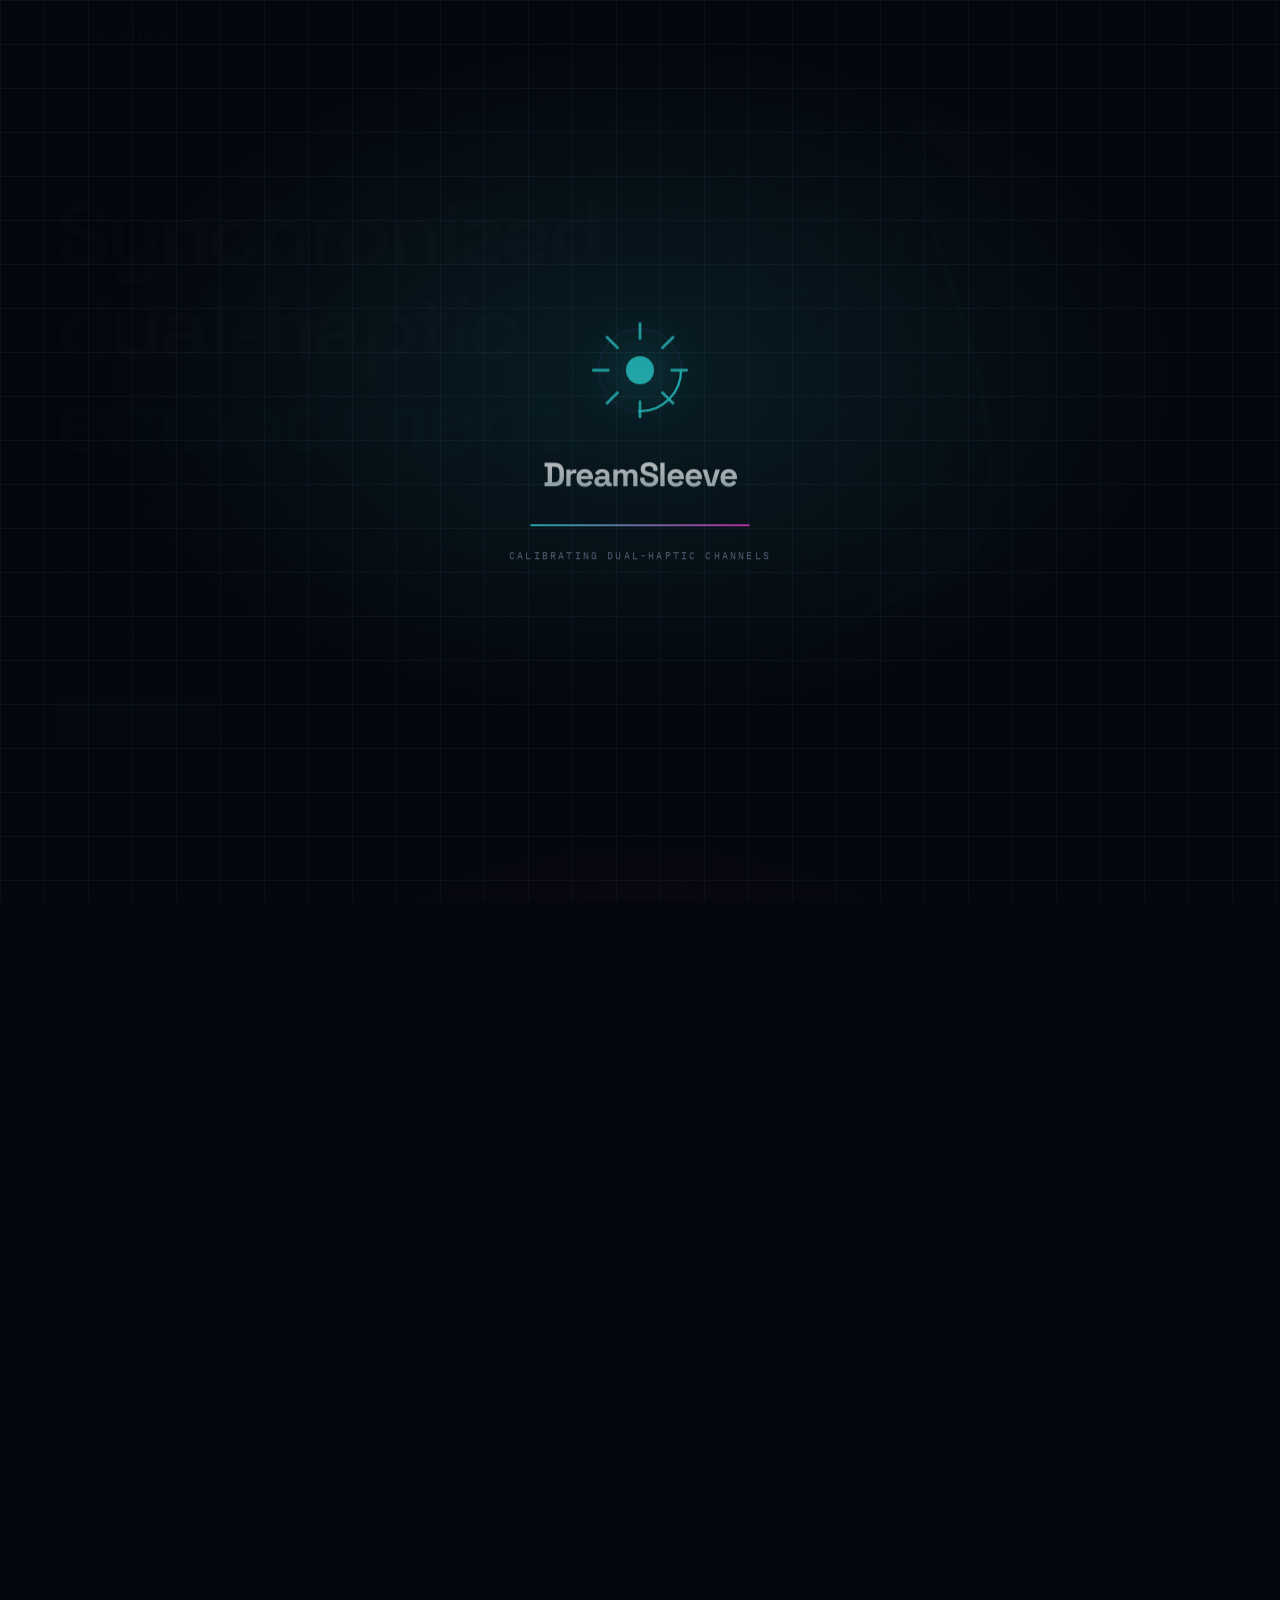
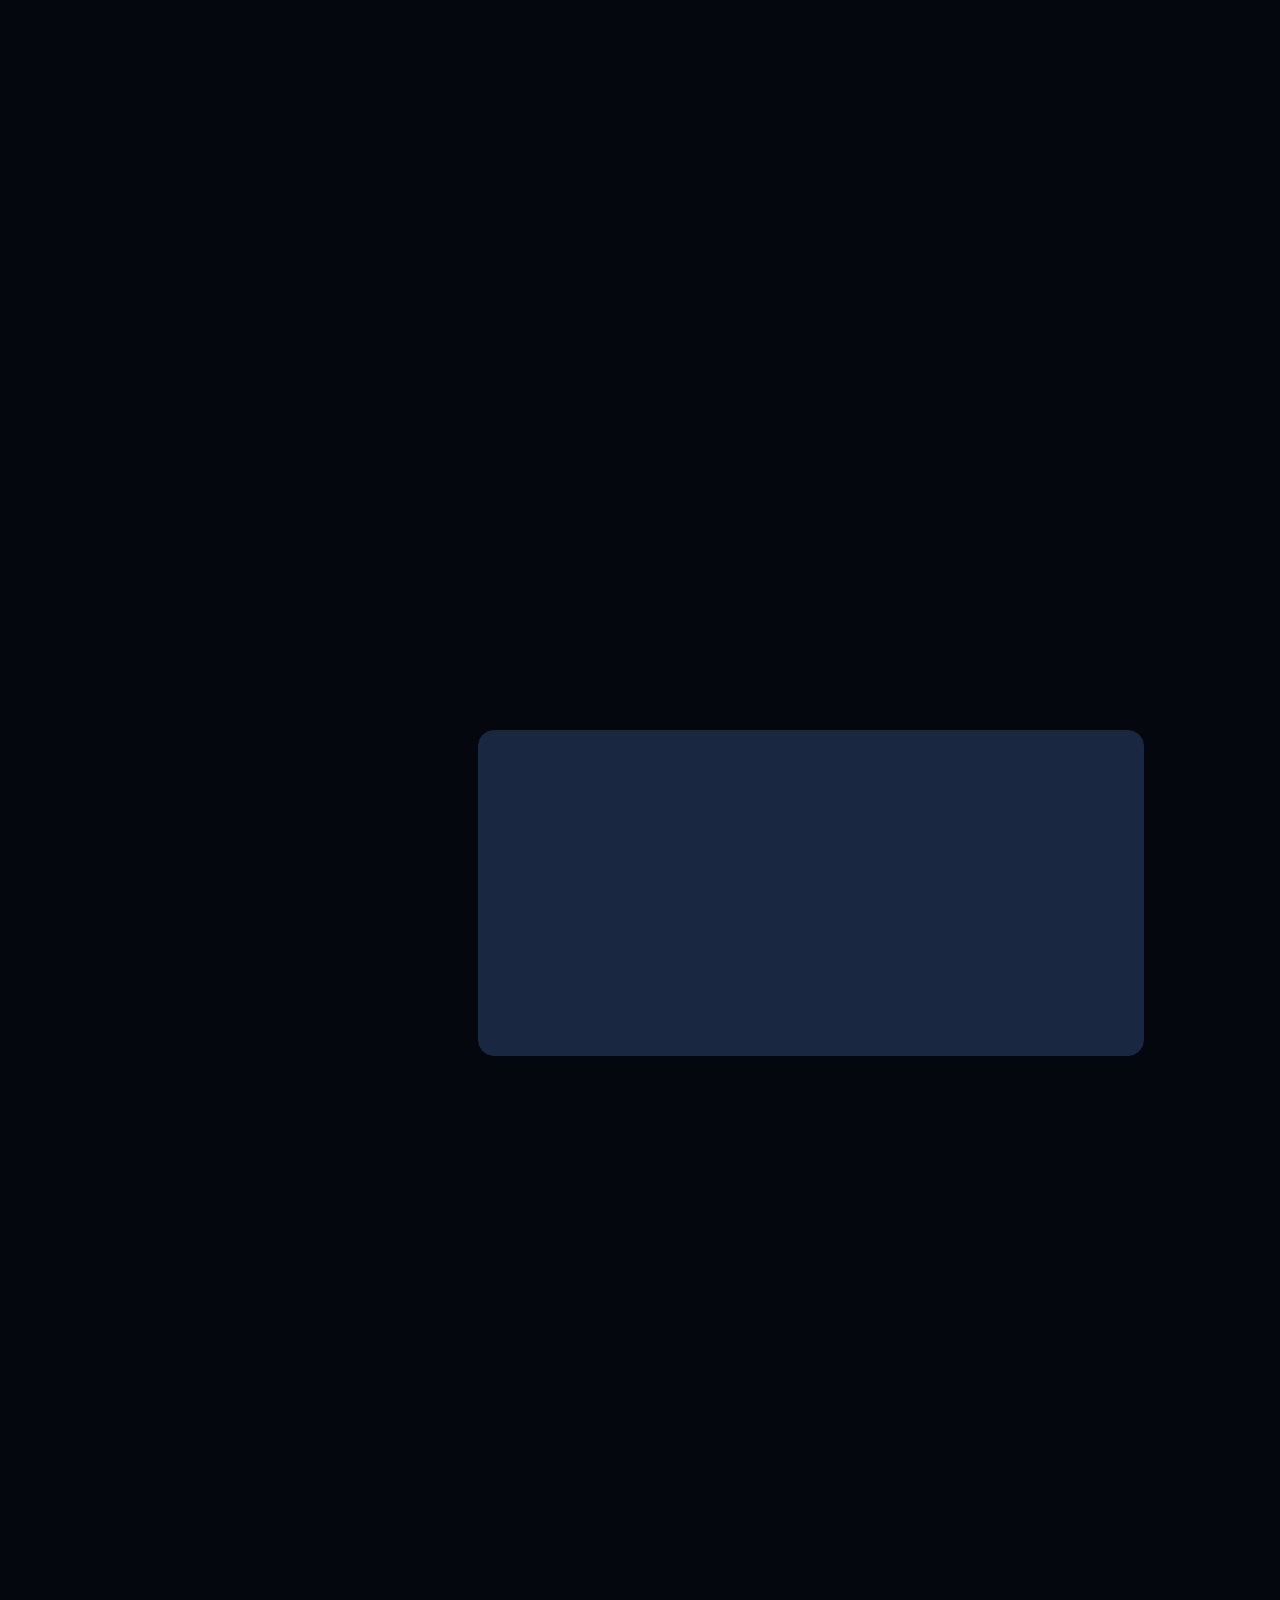
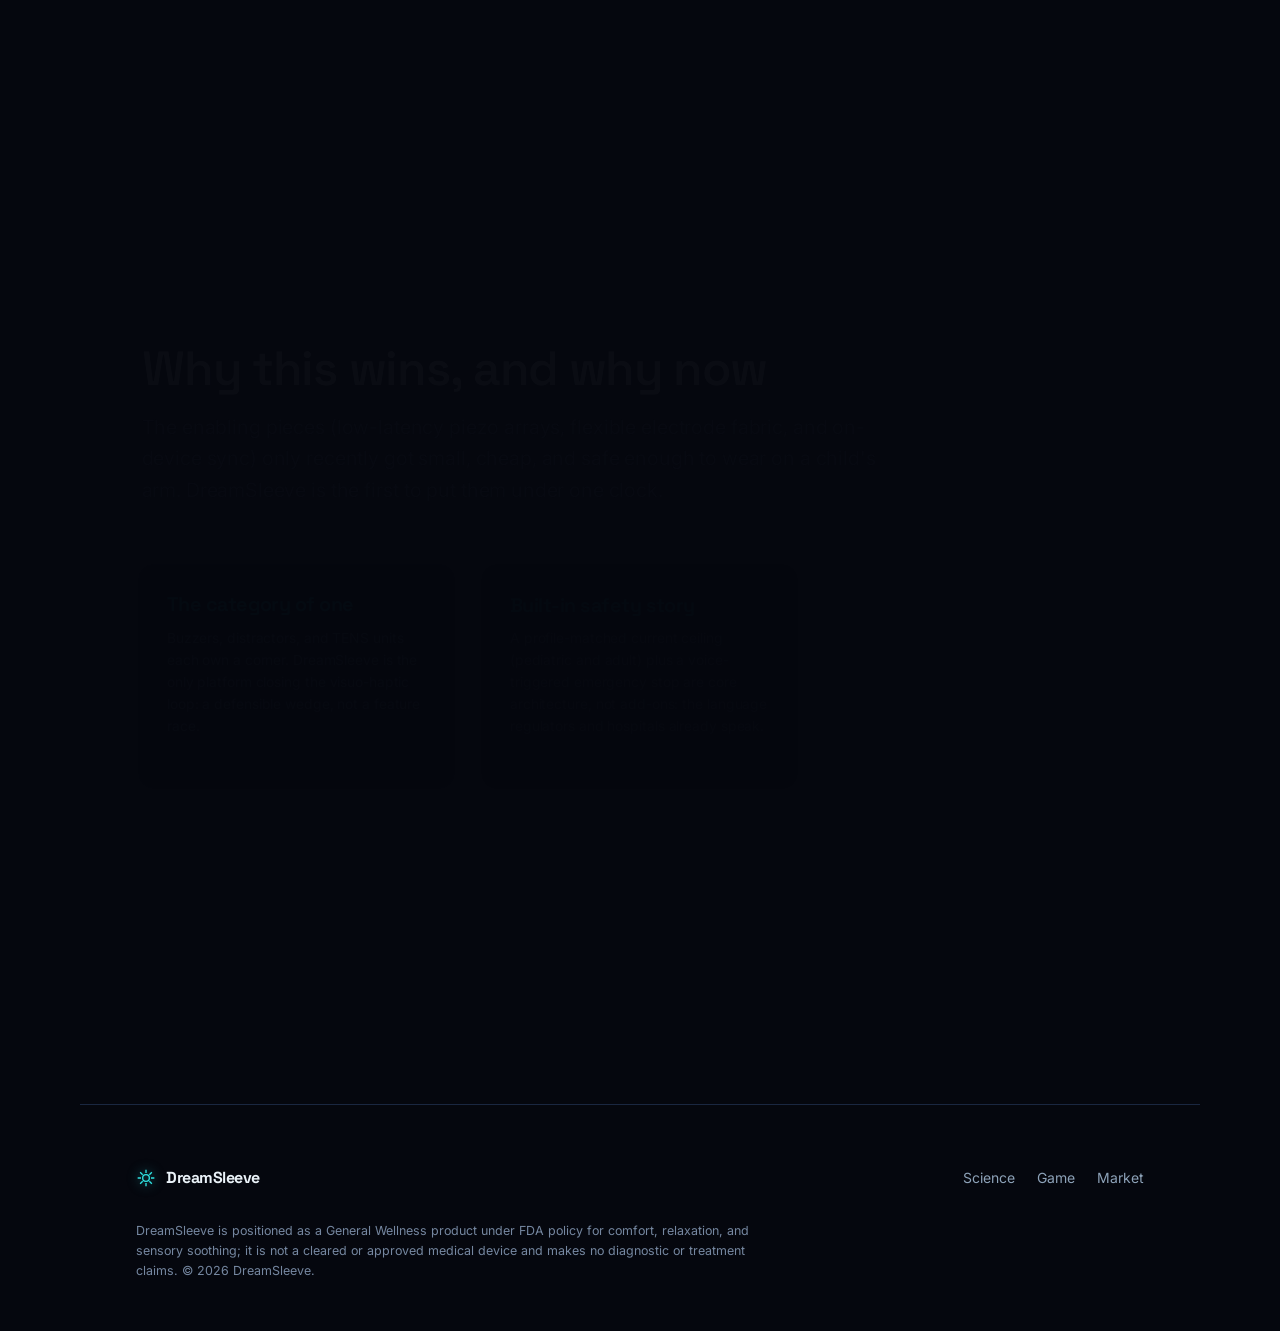
<file: index.html>
<!doctype html>
<html lang="en">
<head>
  <meta charset="utf-8" />
  <meta name="viewport" content="width=device-width, initial-scale=1" />

  <!-- ==== PRIMARY META ==== -->
  <title>DreamSleeve: Synchronized Dual-Haptic Embodiment for Needle Distress</title>
  <meta name="description" content="DreamSleeve is an arm-worn sleeve that fuses TENS neurostimulation and piezo-haptic texture into one synchronized signal that mitigates needle distress, procedural anxiety, and muscle guarding across pediatric immunizations and adult self-injections (GLP-1 regimens, Type 1 Diabetes insulin)." />
  <meta name="keywords" content="DreamSleeve, dual-haptic, needle distress, procedural pain, pediatric immunization, adult self-injection, GLP-1, insulin, type 1 diabetes, vaccine anxiety, gamified immunization, TENS, piezo haptics, neurostimulation, pain gating, medical wearable, needle anxiety, FDA general wellness" />
  <meta name="author" content="DreamSleeve" />
  <meta name="theme-color" content="#05070E" />
  <meta name="color-scheme" content="dark" />

  <!-- Absolute URLs below (canonical, og:url, og:image, twitter:image, JSON-LD) point at the
       GitHub Pages project URL. If you add a custom domain, swap this host in those lines +
       CNAME. All other asset paths are relative, so they work on any host/subpath. -->
  <link rel="canonical" href="https://dreamsuit.github.io/DREAMSUIT-WEBSITE-MAIN/" />

  <!-- ==== OPEN GRAPH ==== -->
  <meta property="og:type" content="website" />
  <meta property="og:site_name" content="DreamSleeve" />
  <meta property="og:title" content="DreamSleeve: Synchronized Dual-Haptic Embodiment" />
  <meta property="og:description" content="One synchronized signal (TENS + piezo) that gates needle distress at the source, across pediatric immunizations and adult self-injection (GLP-1, Type 1 Diabetes insulin). Nobody else achieves dual-haptic embodiment." />
  <meta property="og:url" content="https://dreamsuit.github.io/DREAMSUIT-WEBSITE-MAIN/" />
  <meta property="og:image" content="https://dreamsuit.github.io/DREAMSUIT-WEBSITE-MAIN/assets/og-image.png" />
  <meta property="og:image:width" content="1200" />
  <meta property="og:image:height" content="630" />
  <meta property="og:image:alt" content="DreamSleeve: a glowing cyan wireframe sleeve on an arm, beside the words Synchronized dual-haptic embodiment." />

  <!-- ==== TWITTER ==== -->
  <meta name="twitter:card" content="summary_large_image" />
  <meta name="twitter:title" content="DreamSleeve: Synchronized Dual-Haptic Embodiment" />
  <meta name="twitter:description" content="An arm-worn sleeve that fuses TENS + piezo into one signal to gate needle distress, for kids' vaccines and adult GLP-1 / insulin self-injections alike." />
  <meta name="twitter:image" content="https://dreamsuit.github.io/DREAMSUIT-WEBSITE-MAIN/assets/og-image.png" />
  <meta name="twitter:image:alt" content="DreamSleeve: a glowing wireframe sleeve on an arm, dual-haptic neurostimulation." />

  <!-- ==== ICONS / MANIFEST ==== -->
  <link rel="icon" href="assets/favicon.svg" type="image/svg+xml" />
  <link rel="icon" href="assets/favicon-32.png" sizes="32x32" type="image/png" />
  <link rel="apple-touch-icon" href="assets/apple-touch-icon.png" />
  <link rel="manifest" href="site.webmanifest" />

  <!-- ==== FONTS ==== -->
  <link rel="preconnect" href="https://fonts.googleapis.com" />
  <link rel="preconnect" href="https://fonts.gstatic.com" crossorigin />
  <link href="https://fonts.googleapis.com/css2?family=Space+Grotesk:wght@400;500;600;700&family=Inter:wght@400;500;600&family=IBM+Plex+Mono:wght@400;500;600&display=swap" rel="stylesheet" />

  <link rel="stylesheet" href="styles/main.css" />

  <!-- ==== STRUCTURED DATA ==== -->
  <script type="application/ld+json">
  {
    "@context": "https://schema.org",
    "@graph": [
      {
        "@type": "Organization",
        "@id": "https://dreamsuit.github.io/DREAMSUIT-WEBSITE-MAIN/#org",
        "name": "DreamSleeve",
        "url": "https://dreamsuit.github.io/DREAMSUIT-WEBSITE-MAIN/",
        "logo": "https://dreamsuit.github.io/DREAMSUIT-WEBSITE-MAIN/assets/favicon-32.png",
        "slogan": "Synchronized dual-haptic embodiment",
        "description": "DreamSleeve builds synchronized dual-haptic wearables that gate needle distress across the lifespan, from pediatric immunizations to adult self-injection."
      },
      {
        "@type": "WebSite",
        "@id": "https://dreamsuit.github.io/DREAMSUIT-WEBSITE-MAIN/#website",
        "name": "DreamSleeve",
        "url": "https://dreamsuit.github.io/DREAMSUIT-WEBSITE-MAIN/",
        "inLanguage": "en",
        "publisher": { "@id": "https://dreamsuit.github.io/DREAMSUIT-WEBSITE-MAIN/#org" },
        "about": { "@id": "https://dreamsuit.github.io/DREAMSUIT-WEBSITE-MAIN/#product" }
      },
      {
        "@type": "Product",
        "@id": "https://dreamsuit.github.io/DREAMSUIT-WEBSITE-MAIN/#product",
        "name": "DreamSleeve",
        "brand": { "@id": "https://dreamsuit.github.io/DREAMSUIT-WEBSITE-MAIN/#org" },
        "url": "https://dreamsuit.github.io/DREAMSUIT-WEBSITE-MAIN/",
        "category": "Medical wearable / procedural pain management",
        "description": "An arm-worn sleeve that fuses TENS neurostimulation and piezo-haptic texture into one synchronized signal to mitigate needle distress, procedural anxiety, and muscle guarding across pediatric immunizations and adult self-injections including GLP-1 regimens and Type 1 Diabetes insulin. Pediatric sessions are gamified: children defeat the pathogen their vaccine protects against. Positioned as an FDA General Wellness product.",
        "audience": { "@type": "MedicalAudience", "audienceType": "Pediatric clinicians, caregivers, and families; adults self-injecting GLP-1 or insulin" },
        "additionalProperty": [
          { "@type": "PropertyValue", "name": "Channels", "value": "TENS neurostimulation + piezoelectric haptic texture" },
          { "@type": "PropertyValue", "name": "Synchrony budget", "value": "~4 ms visuo-haptic" },
          { "@type": "PropertyValue", "name": "Regulatory positioning", "value": "FDA General Wellness" }
        ]
      }
    ]
  }
  </script>
</head>

<body>
  <!-- ==== LOADING SPLASH (brand-styled; GSAP-orchestrated dismissal, CSS fallback) ==== -->
  <div id="splash" role="status" aria-label="Loading DreamSleeve">
    <div class="splash__stage" aria-hidden="true">
      <span class="splash__mark">
        <svg viewBox="0 0 120 120" width="112" height="112" fill="none" aria-hidden="true">
          <circle class="splash__ring" cx="60" cy="60" r="44" stroke-width="2" />
          <circle class="splash__arc" cx="60" cy="60" r="44" stroke-width="2.5" stroke-linecap="round" />
          <g class="splash__rays" stroke-width="3" stroke-linecap="round">
            <path d="M60 10v16M60 94v16M10 60h16M94 60h16M24.6 24.6l11.3 11.3M84.1 84.1l11.3 11.3M95.4 24.6L84.1 35.9M35.9 84.1L24.6 95.4" />
          </g>
          <circle class="splash__core" cx="60" cy="60" r="15" />
        </svg>
      </span>
      <span class="splash__word">DreamSleeve</span>
      <span class="splash__bar"><i></i></span>
      <span class="splash__status">Calibrating dual-haptic channels</span>
    </div>
  </div>

  <a class="skip-link" href="#top">Skip to content</a>

  <!-- Engineering grid + scroll progress rail -->
  <div class="grid-canvas" aria-hidden="true"></div>
  <div class="rail" aria-hidden="true"><span class="rail__charge" id="railCharge"></span></div>

  <!-- ==== HEADER ==== -->
  <header class="site-header" id="siteHeader">
    <a class="brand" href="#top" aria-label="DreamSleeve home">
      <span class="brand__mark" aria-hidden="true">
        <svg viewBox="0 0 24 24" width="22" height="22" fill="none" stroke-width="1.6">
          <circle cx="12" cy="12" r="4" />
          <path d="M12 2v4M12 18v4M2 12h4M18 12h4M5 5l3 3M16 16l3 3M19 5l-3 3M8 16l-3 3" />
        </svg>
      </span>
      <span class="brand__word">DreamSleeve</span>
    </a>
    <nav class="site-nav" id="primaryNav" aria-label="Primary">
      <a href="#science">Science</a>
      <a href="#game">Game</a>
      <a href="#market">Market</a>
    </nav>
    <button class="nav-toggle" id="navToggle" type="button" aria-expanded="false" aria-controls="primaryNav" aria-label="Open menu">
      <span class="nav-toggle__bars" aria-hidden="true"><span></span><span></span><span></span></span>
    </button>
  </header>

  <main id="top">

    <!-- ==== HERO ==== -->
    <section class="hero" id="hero">
      <div class="hero__photo" aria-hidden="true">
        <img src="assets/hero-arm.jpg" width="582" height="506" alt="" decoding="async" fetchpriority="high" />
      </div>
      <div class="hero__inner">
        <h1 class="hero__title" data-reveal>
          Synchronized<br />dual-haptic<br /><em>embodiment.</em>
        </h1>
        <p class="hero__lede" data-reveal>
          Every rival soothes with one trick: a buzz, a cartoon, a trickle of current.
          DreamSleeve fuses neurostimulation and piezo-haptic texture into a single
          signal the nervous system can't tell from reality, gating the pain before the
          needle lands, from a child's first vaccine to an adult's weekly GLP-1 pen.
        </p>
        <div class="hero__actions" data-reveal>
          <a class="btn btn--primary" href="#science">See the science<span class="btn__chev" aria-hidden="true">›</span></a>
        </div>
      </div>
      <div class="scroll-cue" aria-hidden="true"><span></span>scroll</div>
    </section>

    <!-- ==== SCIENCE ==== -->
    <section class="section science" id="science">
      <div class="section__head">
        <h2 class="section__title" data-reveal>Two signals. One nervous system. No gap.</h2>
        <p class="section__intro" data-reveal>
          The objective: mitigate procedure-related needle distress, acute procedural anxiety,
          and somatic muscle guarding across routine pediatric immunizations and adult
          self-injections alike, including GLP-1 regimens and insulin for Type 1 Diabetes.
          DreamSleeve runs two physiologic channels in lockstep under a sub-5-millisecond sync
          budget, turning a passive medical encounter into an active, embodied experience.
        </p>
      </div>

      <div class="pillars">
        <article class="pillar" data-reveal>
          <span class="pillar__index" aria-hidden="true">01</span>
          <h3 class="pillar__name">Gate the pain</h3>
          <p>A tuned TENS field recruits large-diameter sensory fibers to close the dorsal-horn
            gate (the body's own volume knob on sharp pain) before the nociceptive signal arrives.</p>
        </article>
        <article class="pillar" data-reveal>
          <span class="pillar__index" aria-hidden="true">02</span>
          <h3 class="pillar__name">Render the texture</h3>
          <p>Layered piezo actuators paint pressure, movement, and fine texture onto the skin
            with spatial resolution a vibration motor can't reach. A felt surface, not a buzz.</p>
        </article>
        <article class="pillar" data-reveal>
          <span class="pillar__index" aria-hidden="true">03</span>
          <h3 class="pillar__name">Bind them in time</h3>
          <p>A shared clock fires both channels in visuo-haptic synchrony. When sight, current,
            and texture agree within milliseconds, the brain commits to the illusion: embodiment.</p>
        </article>
      </div>

      <div class="session" data-reveal>
        <p class="session__eyebrow">The session, as the child plays it</p>
        <ol class="session__list">
          <li><span class="session__num">1</span><span class="session__label">Fitting &amp; Calibration</span></li>
          <li><span class="session__num">2</span><span class="session__label">Antiseptic Prep &amp; Shield Charge</span></li>
          <li><span class="session__num">3</span><span class="session__label">Shield Strike &amp; Injection Window</span></li>
          <li><span class="session__num">4</span><span class="session__label">Victory Cascade</span></li>
        </ol>
      </div>
    </section>

    <!-- ==== GAME / GAMIFIED NARRATIVE ==== -->
    <section class="section game" id="game">
      <div class="section__head">
        <h2 class="section__title" data-reveal>Play the pathogen. Beat the shot.</h2>
        <p class="section__intro" data-reveal>
          DreamSleeve doesn't distract from the needle. It rewrites what the needle <em>is</em>.
          Every session is a game where the child defeats the exact pathogen the vaccine
          protects them against. The control app's Game Selector reads the child's age and
          auto-scales the visual narrative and haptic texture profile to their developmental stage.
        </p>
      </div>

      <div class="game__deck">
        <!-- Game Selector (diegetic control-app panel) -->
        <aside class="selector" data-reveal aria-label="Game Selector">
          <p class="selector__cap">Game Selector · auto-scale by age</p>
          <div class="selector__field" role="presentation">
            <span>Age cohort</span>
            <b>4–6 · Shield Scout</b>
            <span class="selector__chev" aria-hidden="true">▾</span>
          </div>
          <ul class="selector__scale">
            <li><span>2–3</span><i>Soft textures · gentle narration</i></li>
            <li class="is-on"><span>4–6</span><i>Shield Scout · guided boss beat</i></li>
            <li><span>7–9</span><i>Crackle combos · timed strikes</i></li>
            <li><span>10+</span><i>Ranked mode · full texture map</i></li>
          </ul>
        </aside>

        <!-- Pathogen game library -->
        <div class="game-tiles">
          <article class="gtile gtile--flu" data-reveal>
            <span class="gtile__badge">INFLUENZA</span>
            <h3>Flu-Zilla</h3>
            <p>The flu virus looms as a city-stomping kaiju. The shield charges, the strike
              lands, and Flu-Zilla goes down exactly across the injection window.</p>
          </article>
          <article class="gtile gtile--cov" data-reveal>
            <span class="gtile__badge">COVID-19</span>
            <h3>Corona Crusher</h3>
            <p>Spike-crowned invaders swarm the arm. Each piezo "crackle" is a hit landing
              while the TENS gate holds the line and the boss falls.</p>
          </article>
          <article class="gtile gtile--more" data-reveal>
            <span class="gtile__badge">LIBRARY</span>
            <h3>One villain per vaccine</h3>
            <p>Measles, tetanus, HPV, routine boosters: every immunization ships its own
              themed boss, each age-scaled by the Selector. <mark>[titles illustrative]</mark></p>
          </article>
        </div>
      </div>

      <!-- Practice → compete → leaderboard flywheel -->
      <div class="loop" data-reveal>
        <h3 class="loop__title">A free app at home becomes the game they already know at the clinic.</h3>
        <div class="loop__steps">
          <article class="loop__step">
            <span class="loop__num">1</span>
            <h4>Practice at home</h4>
            <p>Kids download the free app, create a username, and play the age-appropriate
              theme for fun, desensitizing to the story long before the appointment.</p>
          </article>
          <article class="loop__step">
            <span class="loop__num">2</span>
            <h4>Compete at the office</h4>
            <p>In-clinic they log into the same account and unlock the harder, device-linked
              version of a theme they've already mastered. The shot becomes the boss fight.</p>
          </article>
          <article class="loop__step">
            <span class="loop__num">3</span>
            <h4>Earn the ranking</h4>
            <p>A steady hold scores. Scores climb global and local leaderboards, turning a
              dreaded procedure into national acknowledgement worth coming back for.</p>
          </article>
        </div>

        <!-- diegetic leaderboard -->
        <div class="leaderboard" aria-label="Leaderboard (illustrative)">
          <div class="lb__head">
            <span>GLOBAL · FLU-ZILLA · AGE 7–9</span><span>SEASON SCORE <mark>INFO NEEDED</mark></span>
          </div>
          <ol class="lb__rows">
            <li><span class="lb__rank">01</span><span class="lb__user">bravekai_09</span><span class="lb__score">48,920</span></li>
            <li><span class="lb__rank">02</span><span class="lb__user">nova_shield</span><span class="lb__score">47,110</span></li>
            <li class="is-you"><span class="lb__rank">03</span><span class="lb__user">you</span><span class="lb__score">45,880</span></li>
            <li><span class="lb__rank">04</span><span class="lb__user">zoe_zapz</span><span class="lb__score">44,002</span></li>
          </ol>
        </div>
      </div>
    </section>

    <!-- ==== MARKET / WHY NOW ==== -->
    <section class="section market" id="market">
      <div class="section__head">
        <h2 class="section__title" data-reveal>Why this wins, and why now</h2>
        <p class="section__intro" data-reveal>
          The enabling pieces (low-latency piezo arrays, flexible electrode fabric, and
          on-device sync) only recently got small, cheap, and safe enough to wear on a
          child's arm. DreamSleeve is the first to put them under one clock.
        </p>
      </div>

      <div class="moat">
        <article class="moat__card" data-reveal>
          <h3>The category of one</h3>
          <p>Buzzers, distractors, and TENS units each own a corner. DreamSleeve is the only
            platform closing the visuo-haptic loop: a defensible wedge, not a feature race.</p>
        </article>
        <article class="moat__card" data-reveal>
          <h3>Built-in safety story</h3>
          <p>A profile-matched current ceiling (pediatric and adult) plus a voice-triggered
            emergency stop are core architecture, not add-ons: the language regulators and
            hospitals already speak.</p>
        </article>
        <article class="moat__card" data-reveal>
          <h3>One platform, a lifetime of injections</h3>
          <p>A toddler's vaccines, an adult's weekly GLP-1 pen, daily insulin for Type 1
            Diabetes, IV starts, blood draws, wound care: every recurring needle is an
            addressable session.</p>
        </article>
      </div>

      <div class="stats" data-reveal>
        <div class="stat">
          <span class="stat__num" data-count="16" data-suffix="B">0</span>
          <span class="stat__label">Injections given worldwide / yr <i>WHO</i></span>
        </div>
        <div class="stat">
          <span class="stat__num">1 in 10</span>
          <span class="stat__label">US adults now use a GLP-1 <i>CDC, 2025</i></span>
        </div>
        <div class="stat">
          <span class="stat__num">1 in 4</span>
          <span class="stat__label">Young adults fear needles <i>meta-analysis, 2019</i></span>
        </div>
        <div class="stat">
          <span class="stat__num" data-count="4" data-suffix=" ms">0</span>
          <span class="stat__label">Visuo-haptic sync budget</span>
        </div>
      </div>
    </section>

  </main>

  <!-- ==== FOOTER ==== -->
  <footer class="site-footer">
    <div class="site-footer__top">
      <div class="brand brand--footer">
        <span class="brand__mark" aria-hidden="true">
          <svg viewBox="0 0 24 24" width="20" height="20" fill="none" stroke-width="1.6">
            <circle cx="12" cy="12" r="4" />
            <path d="M12 2v4M12 18v4M2 12h4M18 12h4M5 5l3 3M16 16l3 3M19 5l-3 3M8 16l-3 3" />
          </svg>
        </span>
        <span class="brand__word">DreamSleeve</span>
      </div>
      <nav class="site-footer__nav" aria-label="Footer">
        <a href="#science">Science</a>
        <a href="#game">Game</a>
        <a href="#market">Market</a>
      </nav>
    </div>
    <p class="site-footer__legal">
      DreamSleeve is positioned as a General Wellness product under FDA policy for comfort,
      relaxation, and sensory soothing; it is not a cleared or approved medical device and
      makes no diagnostic or treatment claims.
      © <span id="year">2026</span> DreamSleeve.
    </p>
  </footer>

  <!-- GSAP + ScrollTrigger (vendored, self-hosted) power the cinematic scroll;
       the site degrades to IntersectionObserver reveals if they fail to load. -->
  <script src="assets/vendor/gsap.min.js" defer></script>
  <script src="assets/vendor/ScrollTrigger.min.js" defer></script>
  <script src="scripts/main.js" defer></script>

  <!-- Privacy-friendly analytics (GoatCounter): no cookies, no personal data, GDPR-friendly.
       Setup: register a free site at https://www.goatcounter.com/ then replace YOUR_CODE
       below with your subdomain code. Until configured, nothing is loaded or sent. -->
  <script>
    (function () {
      var code = "YOUR_CODE"; /* <-- replace with your GoatCounter subdomain, e.g. "dreamsleeve" */
      if (/YOUR_CODE|INFO[_ ]?NEEDED/i.test(code)) return;
      var s = document.createElement("script");
      s.async = true;
      s.src = "//gc.zgo.at/count.js";
      s.setAttribute("data-goatcounter", "https://" + code + ".goatcounter.com/count");
      document.head.appendChild(s);
    })();
  </script>
</body>
</html>
</file>
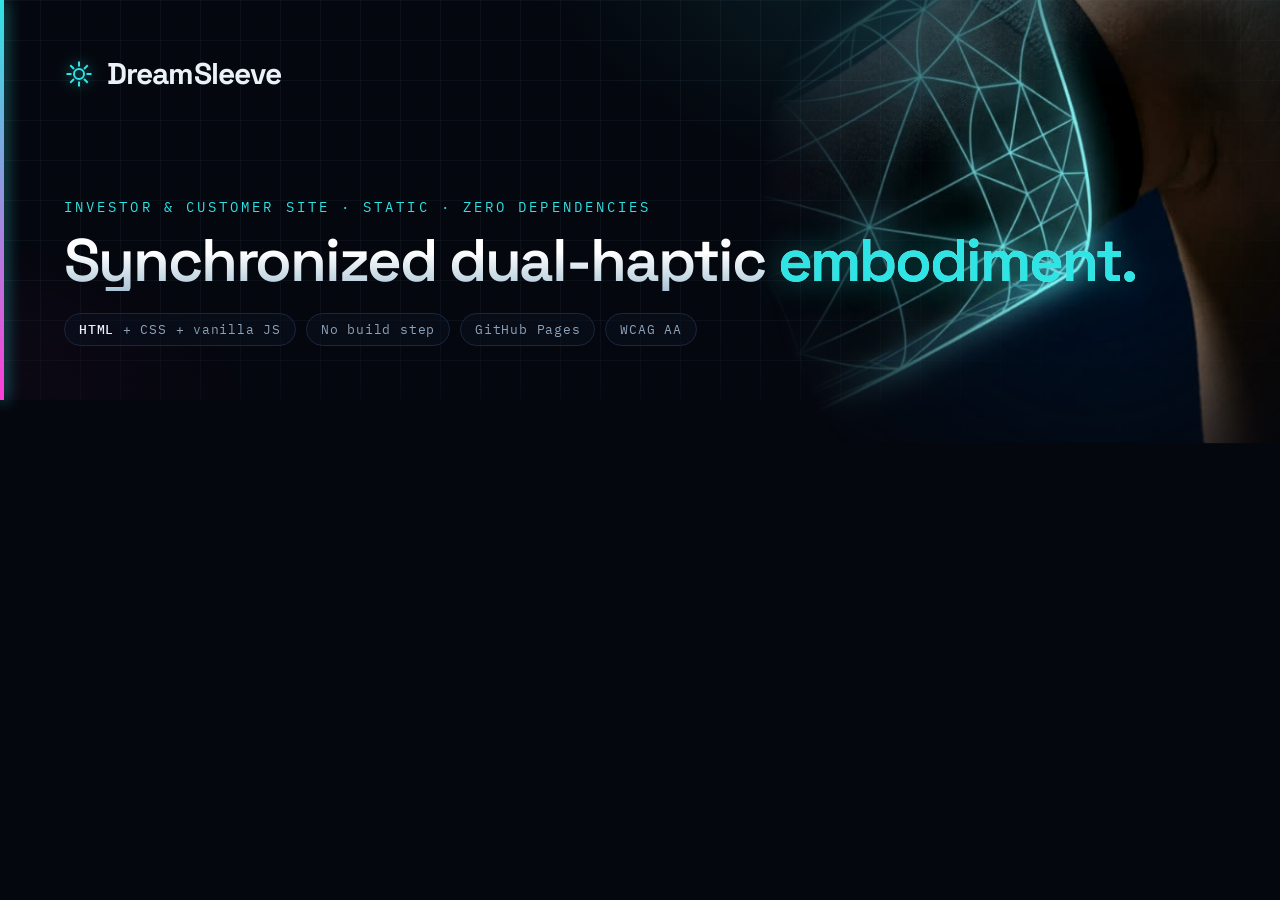
<file: docs/banner-template.html>
<!doctype html>
<html lang="en">
<head>
<meta charset="utf-8" />
<link rel="preconnect" href="https://fonts.googleapis.com" />
<link rel="preconnect" href="https://fonts.gstatic.com" crossorigin />
<link href="https://fonts.googleapis.com/css2?family=Space+Grotesk:wght@500;600;700&family=IBM+Plex+Mono:wght@500&display=swap" rel="stylesheet" />
<style>
  * { margin: 0; box-sizing: border-box; }
  body { width: 1280px; height: 400px; overflow: hidden; background: #05070E; color: #EAF2F8;
    font-family: "Space Grotesk", system-ui, sans-serif; position: relative; }
  .grid { position: absolute; inset: 0;
    background:
      linear-gradient(rgba(90,130,170,.08) 1px, transparent 1px) 0 0 / 40px 40px,
      linear-gradient(90deg, rgba(90,130,170,.08) 1px, transparent 1px) 0 0 / 40px 40px,
      radial-gradient(900px 480px at 82% -20%, rgba(47,228,228,.16), transparent 60%),
      radial-gradient(640px 460px at -6% 120%, rgba(255,61,216,.10), transparent 55%);
    -webkit-mask-image: radial-gradient(130% 120% at 38% 10%, #000 58%, transparent 100%); }
  .arm { position: absolute; right: -40px; top: 50%; transform: translateY(-50%); width: 560px; height: auto;
    -webkit-mask-image: radial-gradient(74% 92% at 60% 50%, #000 24%, rgba(0,0,0,.4) 58%, transparent 82%);
    filter: saturate(1.05) contrast(1.03); }
  .rail { position: absolute; left: 0; top: 0; bottom: 0; width: 4px; background: linear-gradient(#2FE4E4, #FF3DD8); box-shadow: 0 0 16px #2FE4E4; }
  .wrap { position: absolute; inset: 0; padding: 54px 64px; display: flex; flex-direction: column; justify-content: space-between; z-index: 2; }
  .brand { display: inline-flex; align-items: center; gap: 13px; font-weight: 700; font-size: 30px; letter-spacing: -.03em; }
  .brand svg { stroke: #2FE4E4; filter: drop-shadow(0 0 7px rgba(47,228,228,.6)); }
  .eyebrow { font-family: "IBM Plex Mono", monospace; font-size: 14px; letter-spacing: .22em; text-transform: uppercase; color: #2FE4E4; margin-bottom: 16px; }
  h1 { font-size: 60px; font-weight: 600; line-height: .98; letter-spacing: -.035em;
    background: linear-gradient(180deg, #fff 34%, #a9c4d6 100%); -webkit-background-clip: text; background-clip: text; color: transparent; }
  h1 em { font-style: normal; color: #2FE4E4; -webkit-text-fill-color: #2FE4E4; text-shadow: 0 0 34px rgba(47,228,228,.45); }
  .chips { display: flex; gap: 10px; margin-top: 22px; }
  .chip { font-family: "IBM Plex Mono", monospace; font-size: 13px; letter-spacing: .06em; color: #8DA2B8;
    border: 1px solid #1a2740; border-radius: 100px; padding: 7px 14px; background: rgba(11,18,32,.5); }
  .chip b { color: #EAF2F8; font-weight: 500; }
</style>
</head>
<body>
  <div class="grid"></div>
  <div class="rail"></div>
  <img class="arm" src="../assets/hero-arm.jpg" alt="" />
  <div class="wrap">
    <div class="brand">
      <svg viewBox="0 0 24 24" width="30" height="30" fill="none" stroke-width="1.6">
        <circle cx="12" cy="12" r="4" />
        <path d="M12 2v4M12 18v4M2 12h4M18 12h4M5 5l3 3M16 16l3 3M19 5l-3 3M8 16l-3 3" />
      </svg>
      DreamSleeve
    </div>
    <div>
      <div class="eyebrow">Investor &amp; customer site · static · zero dependencies</div>
      <h1>Synchronized dual-haptic <em>embodiment.</em></h1>
      <div class="chips">
        <span class="chip"><b>HTML</b> + CSS + vanilla JS</span>
        <span class="chip">No build step</span>
        <span class="chip">GitHub Pages</span>
        <span class="chip">WCAG AA</span>
      </div>
    </div>
  </div>
</body>
</html>
</file>
<file: styles/main.css>
/* ============================================================
   DreamSleeve — design system
   Neuro-tech HUD: void navy · cyan signal · magenta charge · pass green
   ============================================================ */

:root {
  /* core palette */
  --void: #05070E;
  --void-2: #070B16;
  --panel: #0B1220;
  --panel-2: #0E1626;
  --line: #1a2740;
  --signal: #2FE4E4;
  --signal-dim: #1aa3a3;
  --pulse: #FF3DD8;
  --pass: #38E88A;
  --red: #FF5B6E;
  --amber: #F5C542;
  --text: #EAF2F8;
  --muted: #8DA2B8;
  --faint: #7587a0;
  --grid: rgba(90, 130, 170, 0.08);

  /* type */
  --display: "Space Grotesk", system-ui, sans-serif;
  --body: "Inter", system-ui, sans-serif;
  --mono: "IBM Plex Mono", ui-monospace, monospace;

  /* scale (1.25) */
  --t-xs: 0.78rem;
  --t-sm: 0.875rem;
  --t-base: 1rem;
  --t-md: 1.25rem;
  --t-lg: 1.563rem;
  --t-xl: 1.953rem;
  --t-2xl: 2.441rem;
  --t-3xl: 3.052rem;

  --maxw: 1120px;
  --gutter: clamp(20px, 5vw, 56px);
  --ease: cubic-bezier(0.22, 1, 0.36, 1);
}

* { box-sizing: border-box; }

html { scroll-behavior: smooth; }
@media (prefers-reduced-motion: reduce) { html { scroll-behavior: auto; } }

body {
  margin: 0;
  background: var(--void);
  color: var(--text);
  font-family: var(--body);
  font-size: var(--t-base);
  line-height: 1.6;
  -webkit-font-smoothing: antialiased;
  overflow-x: hidden;
}

h1, h2, h3 { font-family: var(--display); line-height: 1.04; margin: 0; letter-spacing: -0.02em; }
p { margin: 0; }
a { color: var(--signal); text-decoration: none; }
em { font-style: normal; color: var(--signal); }
mark {
  background: none; color: var(--pulse); font-size: 0.72em; font-family: var(--mono);
  letter-spacing: 0.02em; vertical-align: super;
}

::selection { background: var(--signal); color: var(--void); }

.skip-link {
  position: fixed; top: -60px; left: 12px; z-index: 200;
  background: var(--signal); color: var(--void); padding: 10px 16px; border-radius: 6px;
  font-weight: 600; transition: top .2s;
}
.skip-link:focus { top: 12px; }


:focus-visible { outline: 2px solid var(--signal); outline-offset: 3px; border-radius: 4px; }

/* ---------- background grid + progress rail ---------- */
.grid-canvas {
  position: fixed; inset: 0; z-index: -2; pointer-events: none;
  background:
    linear-gradient(var(--grid) 1px, transparent 1px) 0 0 / 44px 44px,
    linear-gradient(90deg, var(--grid) 1px, transparent 1px) 0 0 / 44px 44px,
    radial-gradient(1200px 700px at 70% -10%, rgba(47,228,228,.10), transparent 60%),
    radial-gradient(900px 600px at 0% 100%, rgba(255,61,216,.07), transparent 55%),
    var(--void);
  -webkit-mask-image: radial-gradient(130% 100% at 50% 0%, #000 55%, transparent 100%);
          mask-image: radial-gradient(130% 100% at 50% 0%, #000 55%, transparent 100%);
}

.rail {
  position: fixed; top: 0; left: 0; width: 3px; height: 100vh; z-index: 90;
  background: var(--line);
}
.rail__charge {
  display: block; width: 100%; height: 0;
  background: linear-gradient(var(--signal), var(--pulse));
  box-shadow: 0 0 12px var(--signal);
}

/* ---------- loading splash ---------- */
html.splash-lock { overflow: hidden; }
#splash {
  position: fixed; inset: 0; z-index: 1000; display: grid; place-items: center;
  background:
    radial-gradient(900px 560px at 50% 42%, rgba(47,228,228,.10), transparent 62%),
    radial-gradient(700px 460px at 50% 120%, rgba(255,61,216,.07), transparent 55%),
    linear-gradient(var(--grid) 1px, transparent 1px) 0 0 / 44px 44px,
    linear-gradient(90deg, var(--grid) 1px, transparent 1px) 0 0 / 44px 44px,
    var(--void);
  will-change: opacity, transform;
}
.splash__stage { display: flex; flex-direction: column; align-items: center; gap: 22px; padding: 24px; }
.splash__mark { display: block; filter: drop-shadow(0 0 18px rgba(47,228,228,.4)); }
.splash__mark svg { display: block; }
.splash__ring { stroke: var(--line); }
.splash__arc {
  stroke: var(--signal); stroke-dasharray: 70 210; transform-box: fill-box; transform-origin: center;
  animation: splashSpin 1.15s linear infinite;
}
.splash__rays {
  stroke: var(--signal); transform-box: fill-box; transform-origin: center;
  animation: splashSpin 9s linear infinite reverse; opacity: .9;
}
.splash__core { fill: var(--signal); animation: splashPulse 1.6s ease-in-out infinite; }
.splash__word {
  font-family: var(--display); font-weight: 700; font-size: clamp(1.6rem, 5vw, 2.1rem); letter-spacing: -.03em;
  background: linear-gradient(180deg, #fff 32%, #a9c4d6); -webkit-background-clip: text; background-clip: text; color: transparent;
}
.splash__bar { position: relative; width: min(220px, 60vw); height: 2px; border-radius: 2px; background: var(--line); overflow: hidden; }
.splash__bar i {
  position: absolute; inset: 0; width: 0; display: block; border-radius: 2px;
  background: linear-gradient(90deg, var(--signal), var(--pulse)); box-shadow: 0 0 10px var(--signal);
  animation: splashBar 1.5s cubic-bezier(.4,0,.1,1) forwards;
}
.splash__status {
  font-family: var(--mono); font-size: .62rem; letter-spacing: .22em; text-transform: uppercase; color: var(--faint);
}
#splash.is-done { opacity: 0; pointer-events: none; transition: opacity .6s var(--ease); }
@keyframes splashSpin { to { transform: rotate(360deg); } }
@keyframes splashPulse { 0%, 100% { opacity: .55; } 50% { opacity: 1; } }
@keyframes splashBar { 0% { width: 0; } 72% { width: 88%; } 100% { width: 100%; } }

/* ---------- buttons ---------- */
.btn {
  --bg: transparent;
  display: inline-flex; align-items: center; gap: .5ch;
  font-family: var(--display); font-weight: 600; font-size: var(--t-sm);
  letter-spacing: -0.01em; padding: 12px 22px; border-radius: 10px;
  border: 1px solid transparent; cursor: pointer; transition: transform .25s var(--ease), box-shadow .25s, background .25s, border-color .25s;
}
.btn--primary {
  background: var(--signal); color: var(--void);
  box-shadow: 0 0 0 0 rgba(47,228,228,.5);
}
.btn--primary:hover { box-shadow: 0 8px 30px -8px var(--signal); transform: translateY(-2px); }
.btn__chev { transition: transform .25s var(--ease); }
.btn:hover .btn__chev { transform: translateX(3px); }

/* ---------- header ---------- */
.site-header {
  position: fixed; top: 0; left: 0; right: 0; z-index: 100;
  display: flex; align-items: center; gap: 20px;
  padding: 16px var(--gutter);
  background: linear-gradient(var(--void), rgba(5,7,14,0));
  transition: background .3s, border-color .3s, padding .3s;
  border-bottom: 1px solid transparent;
}
.site-header.is-stuck {
  background: rgba(7,11,22,.82); backdrop-filter: blur(14px);
  border-bottom-color: var(--line); padding-top: 12px; padding-bottom: 12px;
}
.brand { display: inline-flex; align-items: center; gap: 10px; color: var(--text); font-family: var(--display); font-weight: 700; font-size: var(--t-md); letter-spacing: -0.03em; }
.brand__mark { display: grid; place-items: center; color: var(--signal); filter: drop-shadow(0 0 6px rgba(47,228,228,.5)); }
.brand__mark svg { stroke: currentColor; }
.site-nav { display: flex; gap: 26px; margin-left: auto; }
.site-nav a { color: var(--muted); font-size: var(--t-sm); font-weight: 500; transition: color .2s; }
.site-nav a:hover { color: var(--text); }
.site-nav a.is-active { color: var(--signal); }
.site-nav a.is-active::after {
  content: ""; display: block; height: 1px; margin-top: 3px;
  background: var(--signal); box-shadow: 0 0 6px var(--signal);
}

/* hamburger toggle — hidden on desktop, shown below 920px */
.nav-toggle { display: none; }
.nav-toggle__bars { display: block; position: relative; width: 18px; height: 12px; }
.nav-toggle__bars span { position: absolute; left: 0; width: 100%; height: 2px; border-radius: 2px;
  background: currentColor; transition: transform .25s ease, opacity .2s ease; }
.nav-toggle__bars span:nth-child(1) { top: 0; }
.nav-toggle__bars span:nth-child(2) { top: 5px; }
.nav-toggle__bars span:nth-child(3) { top: 10px; }
.nav-toggle[aria-expanded="true"] .nav-toggle__bars span:nth-child(1) { transform: translateY(5px) rotate(45deg); }
.nav-toggle[aria-expanded="true"] .nav-toggle__bars span:nth-child(2) { opacity: 0; }
.nav-toggle[aria-expanded="true"] .nav-toggle__bars span:nth-child(3) { transform: translateY(-5px) rotate(-45deg); }

/* ---------- layout primitives ---------- */
.section { max-width: var(--maxw); margin-inline: auto; padding: clamp(80px, 12vh, 150px) var(--gutter); }
.section__head { max-width: 760px; margin-bottom: 56px; }
.section__title { font-size: clamp(1.9rem, 4.4vw, var(--t-3xl)); font-weight: 600; }
.section__intro { margin-top: 20px; color: var(--muted); font-size: var(--t-md); max-width: 62ch; }
.section__intro em { color: var(--text); }

/* ---------- hero ---------- */
.hero {
  min-height: 100svh; display: flex; flex-direction: column; justify-content: center;
  align-items: flex-start; text-align: left; padding: 120px var(--gutter) 80px; position: relative;
  overflow: hidden;
}
.hero__inner { max-width: 640px; width: 100%; min-width: 0; position: relative; z-index: 2; }

/* hero photographic arm — anchored right, vignette-masked into the void */
.hero__photo {
  position: absolute; z-index: 0; pointer-events: none;
  right: -2%; top: 50%; width: min(60%, 900px);
  transform: translateY(-50%);
  animation: heroDrift 16s ease-in-out infinite;
}
.hero__photo img {
  display: block; width: 100%; height: auto;
  -webkit-mask-image: radial-gradient(78% 92% at 57% 50%, #000 28%, rgba(0,0,0,.45) 58%, transparent 80%);
          mask-image: radial-gradient(78% 92% at 57% 50%, #000 28%, rgba(0,0,0,.45) 58%, transparent 80%);
  filter: saturate(1.06) contrast(1.03);
  animation: heroPulse 5.5s ease-in-out infinite;
}
@keyframes heroDrift { 0%,100% { transform: translateY(-50%) scale(1); } 50% { transform: translateY(-50%) scale(1.03); } }
@keyframes heroPulse { 0%,100% { filter: saturate(1.06) contrast(1.03) brightness(1); } 50% { filter: saturate(1.17) contrast(1.04) brightness(1.07); } }

.hero__kicker {
  font-family: var(--mono); font-size: var(--t-sm); letter-spacing: .18em; text-transform: uppercase;
  color: var(--signal); margin-bottom: 26px;
}
.hero__title {
  font-size: clamp(3rem, 9vw, 5.6rem); font-weight: 600; letter-spacing: -0.045em;
  background: linear-gradient(180deg, #fff 30%, #a9c4d6 100%);
  -webkit-background-clip: text; background-clip: text; color: transparent;
}
.hero__title em { color: var(--signal); -webkit-text-fill-color: var(--signal); background: none;
  text-shadow: 0 0 34px rgba(47,228,228,.4); }
.hero__lede {
  max-width: 50ch; margin: 30px 0 0; color: var(--muted); font-size: var(--t-md); text-wrap: pretty;
}
.hero__actions { display: flex; gap: 14px; justify-content: flex-start; flex-wrap: wrap; margin-top: 38px; }

.scroll-cue { position: absolute; bottom: 26px; left: 50%; transform: translateX(-50%);
  font-family: var(--mono); font-size: .68rem; letter-spacing: .2em; text-transform: uppercase; color: var(--faint);
  display: flex; flex-direction: column; align-items: center; gap: 8px; }
.scroll-cue span { width: 1px; height: 34px; background: linear-gradient(var(--signal), transparent); animation: cue 1.8s var(--ease) infinite; }
@keyframes cue { 0%,100%{opacity:.3; transform:scaleY(.6);} 50%{opacity:1; transform:scaleY(1);} }

/* ---------- reveal animation ---------- */
[data-reveal] { opacity: 0; transform: translateY(26px); transition: opacity .7s var(--ease), transform .7s var(--ease); }
[data-reveal].is-in { opacity: 1; transform: none; }
/* when GSAP drives the cinematic scroll it owns these tweens — drop the CSS
   transition so the two engines don't fight over the same properties */
html.gsap [data-reveal] { transition: none; }

/* ---------- science pillars ---------- */
.pillars { display: grid; grid-template-columns: repeat(3, 1fr); gap: 22px; }
.pillar { padding: 32px 28px; border: 1px solid var(--line); border-radius: 16px; background: linear-gradient(180deg, var(--panel), var(--void-2)); position: relative; }
.pillar__index { font-family: var(--mono); font-size: var(--t-sm); color: var(--signal); letter-spacing: .1em; }
.pillar__name { font-size: var(--t-lg); font-weight: 600; margin: 16px 0 12px; }
.pillar p { color: var(--muted); font-size: var(--t-sm); }

/* ---------- session stepper (within Science) ---------- */
.session { margin-top: 52px; padding-top: 40px; border-top: 1px solid var(--line); }
.session__eyebrow { font-family: var(--mono); font-size: var(--t-xs); letter-spacing: .14em; text-transform: uppercase; color: var(--signal); margin-bottom: 22px; }
.session__list { list-style: none; margin: 0; padding: 0; display: grid; grid-template-columns: repeat(4, 1fr); gap: 16px; counter-reset: none; }
.session__list li { display: flex; align-items: center; gap: 14px; padding: 18px; border-radius: 12px;
  border: 1px solid var(--line); background: linear-gradient(180deg, var(--panel), var(--void-2)); }
.session__num { display: grid; place-items: center; width: 32px; height: 32px; border-radius: 50%; flex: none;
  font-family: var(--mono); font-size: .82rem; color: var(--signal); border: 1px solid var(--signal-dim);
  box-shadow: inset 0 0 16px -8px var(--signal); }
.session__label { font-family: var(--display); font-size: var(--t-base); font-weight: 500; letter-spacing: -.01em; color: var(--text); }

/* ---------- market ---------- */
.moat { display: grid; grid-template-columns: repeat(3, 1fr); gap: 22px; margin-bottom: 60px; }
.moat__card { padding: 30px 28px; border: 1px solid var(--line); border-radius: 16px; background: var(--panel); }
.moat__card h3 { font-size: var(--t-md); font-weight: 600; margin-bottom: 12px; color: var(--signal); }
.moat__card p { color: var(--muted); font-size: var(--t-sm); }

.stats { display: grid; grid-template-columns: repeat(4, 1fr); gap: 1px; background: var(--line); border: 1px solid var(--line); border-radius: 16px; overflow: hidden; }
.stat { background: var(--panel); padding: 30px 24px; }
.stat__num { display: block; font-family: var(--display); font-size: clamp(2rem, 5vw, 2.8rem); font-weight: 600; color: var(--text); letter-spacing: -.03em; }
.stat__label { display: block; margin-top: 10px; color: var(--muted); font-size: var(--t-sm); line-height: 1.4; }
.stat__label i { display: block; margin-top: 5px; font-style: normal; font-family: var(--mono);
  font-size: .6rem; letter-spacing: .08em; text-transform: uppercase; color: var(--faint); }

/* ---------- footer ---------- */
.site-footer { max-width: var(--maxw); margin-inline: auto; padding: 60px var(--gutter) 50px; border-top: 1px solid var(--line); }
.site-footer__top { display: flex; align-items: center; justify-content: space-between; gap: 24px; flex-wrap: wrap; margin-bottom: 30px; }
.brand--footer { font-size: var(--t-base); }
.site-footer__nav { display: flex; gap: 22px; flex-wrap: wrap; }
.site-footer__nav a { color: var(--muted); font-size: var(--t-sm); }
.site-footer__nav a:hover { color: var(--signal); }
.site-footer__legal { color: var(--faint); font-size: var(--t-xs); max-width: 80ch; line-height: 1.6; }

/* ---------- game / gamified narrative ---------- */
.game__deck { display: grid; grid-template-columns: 320px 1fr; gap: 22px; align-items: start; margin-bottom: 24px; }
.selector { border: 1px solid var(--line); border-radius: 16px; background: linear-gradient(180deg, var(--panel), var(--void-2)); padding: 22px; }
.selector__cap { font-family: var(--mono); font-size: .66rem; letter-spacing: .12em; text-transform: uppercase; color: var(--signal); margin-bottom: 16px; }
.selector__field { display: flex; align-items: center; gap: 10px; border: 1px solid var(--signal-dim); border-radius: 10px; padding: 12px 14px;
  background: radial-gradient(120% 120% at 100% 0%, rgba(47,228,228,.08), transparent 60%), #091120; box-shadow: inset 0 0 24px -16px var(--signal); }
.selector__field > span:first-child { font-family: var(--mono); font-size: .6rem; letter-spacing: .1em; text-transform: uppercase; color: var(--faint); }
.selector__field b { font-family: var(--display); font-size: var(--t-sm); margin-left: auto; letter-spacing: -.01em; }
.selector__chev { color: var(--signal); font-size: .8rem; }
.selector__scale { list-style: none; margin: 14px 0 0; padding: 0; display: flex; flex-direction: column; gap: 2px; }
.selector__scale li { display: flex; align-items: baseline; gap: 12px; padding: 9px 10px; border-radius: 8px; border: 1px solid transparent; color: var(--faint); }
.selector__scale li span { font-family: var(--mono); font-size: .72rem; color: var(--muted); width: 3ch; }
.selector__scale li i { font-style: normal; font-size: var(--t-xs); }
.selector__scale li.is-on { border-color: var(--line); background: var(--panel); color: var(--text); }
.selector__scale li.is-on span { color: var(--signal); }

.game-tiles { display: grid; grid-template-columns: repeat(3, 1fr); gap: 1px; background: var(--line); border: 1px solid var(--line); border-radius: 16px; overflow: hidden; }
.gtile { background: var(--panel); padding: 28px 24px; position: relative; transition: background .3s; }
.gtile:hover { background: var(--panel-2); }
.gtile__badge { display: inline-block; font-family: var(--mono); font-size: .6rem; letter-spacing: .12em; padding: 5px 10px; border-radius: 6px;
  color: var(--c, var(--signal)); border: 1px solid var(--c, var(--signal)); box-shadow: 0 0 18px -8px var(--c, var(--signal)); }
.gtile h3 { font-size: var(--t-lg); font-weight: 600; margin: 18px 0 12px; }
.gtile p { color: var(--muted); font-size: var(--t-sm); }
.gtile--flu { --c: var(--amber); }
.gtile--cov { --c: var(--pulse); }
.gtile--more { --c: var(--pass); }

.loop { border: 1px solid var(--line); border-radius: 20px; padding: clamp(26px, 4vw, 40px); background: linear-gradient(180deg, var(--panel), var(--void-2)); }
.loop__title { font-size: clamp(1.3rem, 3vw, 1.9rem); font-weight: 600; max-width: 30ch; }
.loop__steps { display: grid; grid-template-columns: repeat(3, 1fr); gap: 22px; margin: 30px 0; }
.loop__num { display: grid; place-items: center; width: 34px; height: 34px; border-radius: 50%; border: 1px solid var(--signal); color: var(--signal);
  font-family: var(--mono); font-size: .82rem; box-shadow: 0 0 16px -4px var(--signal); margin-bottom: 14px; }
.loop__step h4 { font-family: var(--display); font-size: var(--t-md); font-weight: 600; margin: 0 0 8px; letter-spacing: -.01em; }
.loop__step p { color: var(--muted); font-size: var(--t-sm); }

.leaderboard { border: 1px solid var(--line); border-radius: 14px; overflow: hidden; background: #070c16; max-width: 480px; }
.lb__head { display: flex; justify-content: space-between; gap: 12px; padding: 12px 16px; border-bottom: 1px solid var(--line);
  font-family: var(--mono); font-size: .58rem; letter-spacing: .1em; color: var(--faint); }
.lb__rows { list-style: none; margin: 0; padding: 6px; display: flex; flex-direction: column; gap: 2px; }
.lb__rows li { display: flex; align-items: center; gap: 14px; padding: 10px 12px; border-radius: 8px; font-family: var(--mono); font-size: .8rem; }
.lb__rows li.is-you { background: rgba(47,228,228,.08); border: 1px solid var(--signal-dim); }
.lb__rank { color: var(--signal); }
.lb__user { color: var(--text); }
.lb__score { margin-left: auto; color: var(--muted); }
.lb__rows li.is-you .lb__user { color: var(--signal); }

/* ============================================================
   RESPONSIVE
   ============================================================ */
@media (max-width: 920px) {
  /* nav collapses into a dropdown panel behind the hamburger */
  .nav-toggle {
    display: inline-flex; align-items: center; justify-content: center;
    margin-left: auto; width: 42px; height: 42px; border-radius: 10px;
    border: 1px solid var(--line); background: var(--panel); color: var(--text);
    cursor: pointer; -webkit-tap-highlight-color: transparent;
  }
  .site-nav {
    position: absolute; top: 100%; left: 0; right: 0; margin: 0;
    display: flex; flex-direction: column; gap: 0;
    padding: 6px var(--gutter) 14px;
    background: rgba(7, 11, 22, .97); backdrop-filter: blur(14px);
    border-bottom: 1px solid var(--line);
    transform: translateY(-8px); opacity: 0; pointer-events: none;
    transition: transform .2s ease, opacity .2s ease;
  }
  .site-nav.is-open { transform: none; opacity: 1; pointer-events: auto; }
  .site-nav a { padding: 14px 4px; font-size: var(--t-md); border-bottom: 1px solid var(--line); }
  .site-nav a:last-child { border-bottom: 0; }
  .site-nav a.is-active::after { display: none; }
  /* hero: center the text, drop the arm to a faint ambient layer behind it */
  .hero { align-items: center; text-align: center; }
  .hero__inner { max-width: 680px; }
  .hero__lede { margin-left: auto; margin-right: auto; }
  .hero__actions { justify-content: center; }
  .hero__photo { width: 128%; right: -34%; top: 42%; opacity: .4; }
  .pillars, .moat { grid-template-columns: 1fr; }
  .game__deck, .game-tiles, .loop__steps { grid-template-columns: 1fr; }
  .stats { grid-template-columns: 1fr 1fr; }
  .session__list { grid-template-columns: 1fr 1fr; }
}
@media (max-width: 560px) {
  .stats { grid-template-columns: 1fr; }
  .session__list { grid-template-columns: 1fr; }
  .hero__title { font-size: clamp(2rem, 11vw, 3.2rem); }
}

/* ============================================================
   REDUCED MOTION
   ============================================================ */
@media (prefers-reduced-motion: reduce) {
  *, *::before, *::after { animation-duration: .001ms !important; animation-iteration-count: 1 !important; transition-duration: .001ms !important; }
  [data-reveal] { opacity: 1; transform: none; }
  .scroll-cue span { animation: none; }
}
</file>
